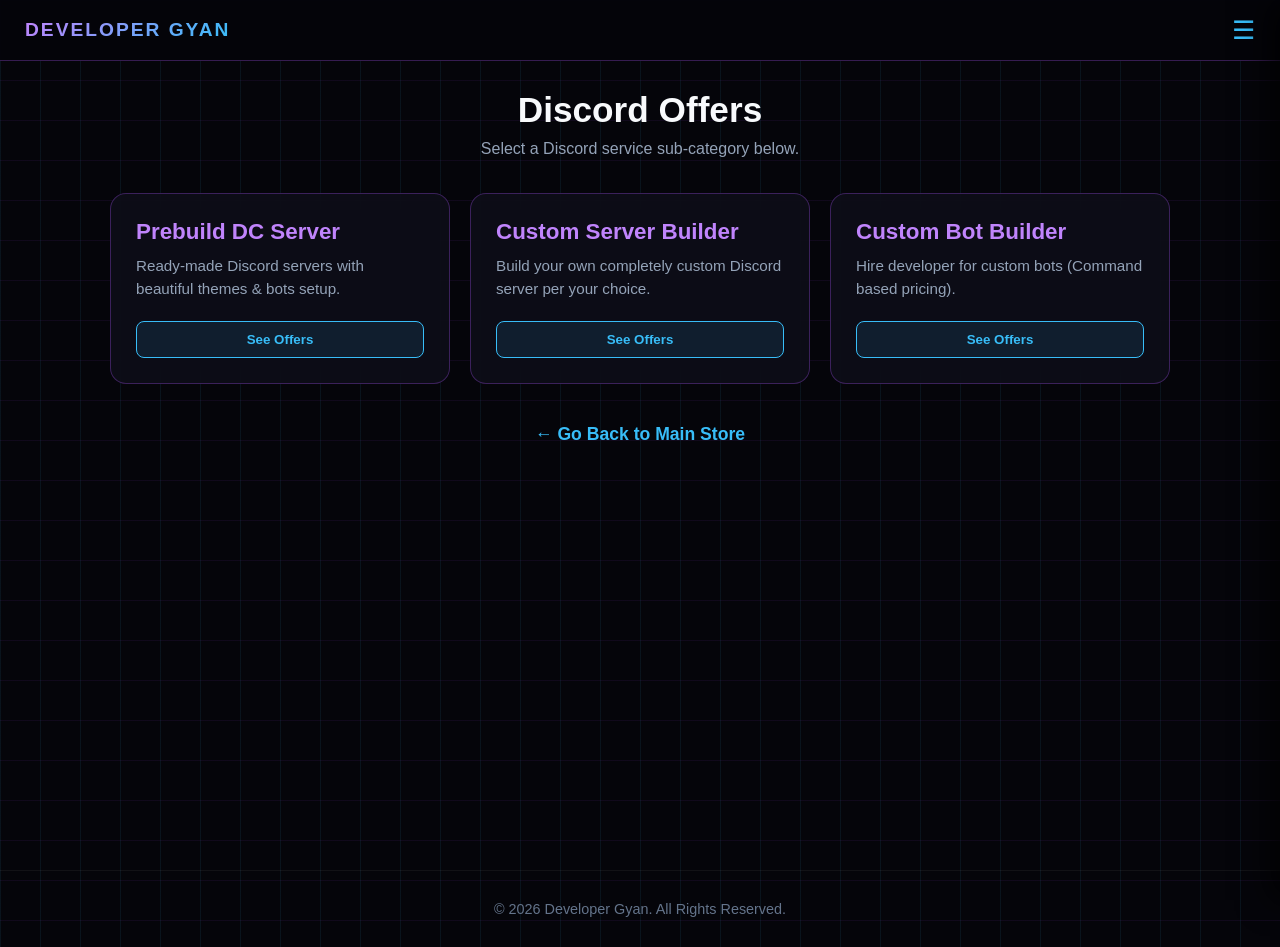
<file: discord.html>
<!DOCTYPE html>
<html lang="hi">
<head>
    <meta charset="UTF-8">
    <meta name="viewport" content="width=device-width, initial-scale=1.0">
    <title>Developer Gyan - Discord Services</title>
    <style>
        * { margin: 0; padding: 0; box-sizing: border-box; font-family: 'Segoe UI', Tahoma, Geneva, Verdana, sans-serif; user-select: none; }
        body { background-color: #05050a; color: #ffffff; background-image: linear-gradient(rgba(147, 51, 234, 0.08) 1px, transparent 1px), linear-gradient(90deg, rgba(56, 189, 248, 0.08) 1px, transparent 1px); background-size: 40px 40px; overflow-x: hidden; }
        header { position: fixed; top: 0; left: 0; width: 100%; display: flex; justify-content: space-between; align-items: center; padding: 15px 25px; background: rgba(5, 5, 10, 0.95); backdrop-filter: blur(12px); border-bottom: 1px solid rgba(168, 85, 247, 0.3); z-index: 1000; }
        .logo { font-size: 1.2rem; font-weight: 800; background: linear-gradient(135deg, #c084fc, #38bdf8); -webkit-background-clip: text; -webkit-text-fill-color: transparent; letter-spacing: 2px; text-transform: uppercase; }
        .menu-btn { font-size: 1.6rem; cursor: pointer; color: #38bdf8; background: none; border: none; transition: transform 0.1s ease; }
        .menu-btn:active { transform: scale(0.9); }
        .sidebar { position: fixed; top: 0; right: -280px; width: 280px; height: 100%; background: #0d0d1a; border-left: 1px solid rgba(168, 85, 247, 0.4); box-shadow: -10px 0 30px rgba(0,0,0,0.8); transition: right 0.2s ease; z-index: 1100; padding: 60px 20px 20px 20px; }
        .sidebar.active { right: 0; }
        .sidebar h3 { color: #c084fc; margin-bottom: 20px; font-size: 1.2rem; border-bottom: 1px solid rgba(255,255,255,0.1); padding-bottom: 10px; }
        .sidebar ul { list-style: none; }
        .sidebar ul li { margin: 15px 0; }
        .sidebar ul li a { color: #d1d5db; text-decoration: none; font-size: 1rem; transition: color 0.1s ease; display: block; }
        .sidebar ul li a:hover { color: #38bdf8; padding-left: 8px; }
        .close-sidebar { position: absolute; top: 20px; right: 20px; font-size: 1.5rem; cursor: pointer; color: #fff; background: none; border: none; }
        .container { padding-top: 90px; max-width: 1100px; margin: 0 auto; min-height: 90vh; padding-bottom: 50px; }
        .view { display: none !important; }
        .view.active { display: block !important; animation: fastFade 0.2s ease-in-out; }
        @keyframes fastFade { from { opacity: 0; transform: translateY(5px); } to { opacity: 1; transform: translateY(0); } }
        .btn { background: linear-gradient(135deg, #9333ea, #38bdf8); color: white; border: none; padding: 14px 35px; font-size: 1.1rem; font-weight: bold; border-radius: 30px; cursor: pointer; box-shadow: 0 0 15px rgba(147, 51, 234, 0.4); transition: transform 0.1s ease; text-decoration: none; display: inline-block; }
        .btn:hover { filter: brightness(1.15); box-shadow: 0 0 25px rgba(56, 189, 248, 0.6); }
        .btn:active { transform: scale(0.95); }
        .section-title { text-align: center; font-size: 2.2rem; margin-bottom: 10px; font-weight: bold; color: #f8fafc; }
        .section-subtitle { text-align: center; color: #94a3b8; margin-bottom: 35px; }
        .grid-container { display: grid; grid-template-columns: repeat(auto-fit, minmax(300px, 1fr)); gap: 20px; padding: 0 20px;}
        .card { background: rgba(15, 15, 25, 0.85); border: 1px solid rgba(168, 85, 247, 0.3); border-radius: 16px; padding: 25px; backdrop-filter: blur(10px); transition: transform 0.15s ease; display: flex; flex-direction: column; justify-content: space-between; }
        .card:hover { transform: translateY(-4px); border-color: #38bdf8; }
        .card h3 { font-size: 1.4rem; margin-bottom: 10px; color: #c084fc; }
        .card p { color: #94a3b8; font-size: 0.95rem; line-height: 1.5; margin-bottom: 20px; }
        .card-btn { background: rgba(56, 189, 248, 0.1); border: 1px solid #38bdf8; color: #38bdf8; padding: 10px 20px; border-radius: 8px; cursor: pointer; font-weight: bold; text-align: center; text-decoration: none; display: block;}
        .card-btn:hover { background: #38bdf8; color: #05050a; }
        .sub-header { margin-bottom: 30px; padding: 0 20px;}
        .back-link { color: #38bdf8; text-decoration: none; font-weight: bold; display: inline-block; margin-bottom: 15px; }
        .item-list { display: flex; flex-direction: column; gap: 15px; margin-bottom: 20px; padding: 0 20px;}
        .item-row { background: rgba(15, 15, 25, 0.9); border: 1px solid rgba(168, 85, 247, 0.25); padding: 20px; border-radius: 12px; display: flex; justify-content: space-between; align-items: center; flex-wrap: wrap; gap: 15px; }
        .item-details h4 { font-size: 1.2rem; margin-bottom: 5px; color: #f8fafc; }
        .item-details span { color: #94a3b8; font-size: 0.9rem; }
        .badge { padding: 4px 12px; border-radius: 20px; font-size: 0.75rem; font-weight: bold; text-transform: uppercase; }
        .badge.active { background: rgba(5, 150, 105, 0.2); color: #34d399; border: 1px solid #059669; }
        .badge.stock { background: rgba(37, 99, 235, 0.2); color: #60a5fa; border: 1px solid #2563eb; }
        .badge.nostock { background: rgba(220, 38, 38, 0.2); color: #f87171; border: 1px solid #dc2626; }
        .badge.soon { background: rgba(217, 119, 6, 0.2); color: #fbbf24; border: 1px solid #d97706; }
        .price-tag { font-size: 1.4rem; color: #38bdf8; font-weight: bold; }
        .notice-box { background: rgba(56, 189, 248, 0.05); border: 1px dashed rgba(56, 189, 248, 0.4); padding: 15px 20px; border-radius: 12px; margin: 25px 20px 0 20px; color: #94a3b8; font-size: 0.95rem; }
        .notice-box strong { color: #38bdf8; }
        .footer { text-align: center; padding: 30px; color: #64748b; font-size: 0.9rem; border-top: 1px solid rgba(255, 255, 255, 0.05); margin-top: 60px; }
        
        /* Admin Panel */
        .admin-login, .admin-dashboard { max-width: 800px; margin: 20px auto; background: rgba(15, 15, 25, 0.95); border: 1px solid rgba(168, 85, 247, 0.4); padding: 25px; border-radius: 16px; }
        .admin-login input, .admin-form-group input, .admin-form-group select { width: 100%; padding: 12px; margin: 10px 0; background: #05050a; border: 1px solid rgba(168, 85, 247, 0.4); border-radius: 8px; color: #fff; outline: none; }
        .admin-table { width: 100%; border-collapse: collapse; margin-top: 20px; font-size: 0.9rem; }
        .admin-table th, .admin-table td { border: 1px solid rgba(168, 85, 247, 0.2); padding: 10px; text-align: left; }
        .admin-table th { background: rgba(168, 85, 247, 0.2); color: #c084fc; }
    </style>
</head>
<body>

    <header>
        <div class="logo">Developer Gyan</div>
        <button class="menu-btn" onclick="toggleSidebar()">☰</button>
    </header>

    <div class="sidebar" id="sidebar">
        <button class="close-sidebar" onclick="toggleSidebar()">✕</button>
        <h3>Quick Navigation</h3>
        <ul>
            <li><a href="index.html">🏠 Back to Main Store</a></li>
            <li><a href="#" onclick="switchView('store-view'); toggleSidebar();">Discord Categories</a></li>
            <li><a href="#" onclick="switchView('admin-view'); toggleSidebar();">🔒 Admin Panel</a></li>
        </ul>
    </div>

    <div class="container">

        <div id="store-view" class="view active">
            <h2 class="section-title">Discord Offers</h2>
            <p class="section-subtitle">Select a Discord service sub-category below.</p>
            
            <div class="grid-container">
                <div class="card">
                    <div>
                        <h3>Prebuild DC Server</h3>
                        <p>Ready-made Discord servers with beautiful themes & bots setup.</p>
                    </div>
                    <button class="card-btn" onclick="loadCategoryData('prebuild')">See Offers</button>
                </div>
                <div class="card">
                    <div>
                        <h3>Custom Server Builder</h3>
                        <p>Build your own completely custom Discord server per your choice.</p>
                    </div>
                    <button class="card-btn" onclick="loadCategoryData('custom_server')">See Offers</button>
                </div>
                <div class="card">
                    <div>
                        <h3>Custom Bot Builder</h3>
                        <p>Hire developer for custom bots (Command based pricing).</p>
                    </div>
                    <button class="card-btn" onclick="loadCategoryData('custom_bot')">See Offers</button>
                </div>
            </div>
            
            <div style="text-align:center; margin-top: 40px;">
                <a href="index.html" class="back-link" style="font-size: 1.1rem;">← Go Back to Main Store</a>
            </div>
        </div>

        <div id="category-view" class="view">
            <div class="sub-header">
                <a href="#" class="back-link" onclick="switchView('store-view')">← Back to Discord Folders</a>
                <h2 class="section-title" id="cat-title" style="text-align: left;">Category Offers</h2>
                <p style="color: #94a3b8;" id="cat-desc">Browse available items and check pricing below.</p>
            </div>

            <div class="item-list" id="dynamic-item-list"></div>

            <div class="notice-box">
                <p><strong>Terms & Conditions:</strong> Need 100% advance first.</p>
                <p><strong>Payment Method:</strong> Only UPI payment available right now.</p>
                <p id="bot-notice" style="display:none; color:#fbbf24; margin-top:10px;"><strong>Note:</strong> All offers need Monthly fee for bot running (Pricing does not include monthly fee). You can only take max 40 commands offer currently.</p>
            </div>
        </div>

        <div id="admin-view" class="view">
            <div class="sub-header">
                <a href="#" class="back-link" onclick="switchView('store-view')">← Back to Folders</a>
                <h2 class="section-title" style="text-align: left;">🔒 Discord Admin Panel</h2>
            </div>

            <div id="admin-login-box" class="admin-login">
                <h3>Admin Authentication</h3>
                <input type="password" id="admin-pass" placeholder="Enter password...">
                <button class="btn" style="width: 100%;" onclick="checkAdminLogin()">Login</button>
            </div>

            <div id="admin-dashboard-box" class="admin-dashboard" style="display: none;">
                <div style="display: flex; justify-content: space-between; align-items: center; margin-bottom: 20px;">
                    <h3 style="color: #c084fc;">Manage Discord Items</h3>
                    <button class="card-btn" onclick="logoutAdmin()" style="padding: 5px 10px;">Logout</button>
                </div>
                
                <div style="overflow-x: auto;">
                    <table class="admin-table">
                        <thead>
                            <tr>
                                <th>Category</th>
                                <th>Item Name</th>
                                <th>Status</th>
                            </tr>
                        </thead>
                        <tbody id="admin-items-table-body"></tbody>
                    </table>
                </div>
            </div>
        </div>

    </div>

    <div class="footer">© 2026 Developer Gyan. All Rights Reserved.</div>

    <script>
        const defaultDiscordData = {
            prebuild: {
                title: "Prebuild DC Server",
                desc: "Ready-made servers. Fast delivery.",
                items: [
                    { id: 1, name: "Only Theme", desc: "Prebuild server with beautiful theme setup.", price: "₹50", status: "Active" },
                    { id: 2, name: "Theme + Bots Setup", desc: "Theme + complete bots configured and setup.", price: "₹140", status: "Active" }
                ]
            },
            custom_server: {
                title: "Custom Server Builder",
                desc: "Build a brand new server customized for you.",
                items: [
                    { id: 3, name: "Custom Theme Only", desc: "Custom server with your requested theme design.", price: "₹65", status: "Active" },
                    { id: 4, name: "Custom Theme + Bots Setup", desc: "Custom theme + your choice of bots + complete setup.", price: "₹170", status: "Active" }
                ]
            },
            custom_bot: {
                title: "Custom Bot Builder",
                desc: "Hire expert developer to code custom commands.",
                isBot: true,
                items: [
                    { id: 5, name: "Bot 10 Commands", desc: "Custom bot coded with up to 10 commands.", price: "₹80", status: "Active" },
                    { id: 6, name: "Bot 20 Commands", desc: "Custom bot coded with up to 20 commands.", price: "₹150", status: "Active" },
                    { id: 7, name: "Bot 30 Commands", desc: "Custom bot coded with up to 30 commands.", price: "₹230", status: "Active" },
                    { id: 8, name: "Bot 40 Commands", desc: "Custom bot coded with up to 40 commands.", price: "₹290", status: "Active" },
                    { id: 9, name: "Bot 40+ Commands", desc: "Need more? Take ₹100 extra per 10 commands.", price: "Custom", status: "Active" },
                    { id: 10, name: "50+ Commands Offer", desc: "If you take 50+ commands, you will get free own dashboard.", price: "TBD", status: "Coming Soon" }
                ]
            }
        };

        let discordData = JSON.parse(localStorage.getItem('devGyanDiscordData')) || defaultDiscordData;

        function saveDiscordData() { localStorage.setItem('devGyanDiscordData', JSON.stringify(discordData)); }

        function toggleSidebar() { document.getElementById('sidebar').classList.toggle('active'); }

        function switchView(viewId) {
            document.querySelectorAll('.view').forEach(v => v.classList.remove('active'));
            document.getElementById(viewId).classList.add('active');
            window.scrollTo(0, 0);
        }

        function loadCategoryData(catKey) {
            const cat = discordData[catKey];
            document.getElementById('cat-title').innerText = cat.title;
            document.getElementById('cat-desc').innerText = cat.desc;
            
            // Show Bot Notice only for Custom Bot
            document.getElementById('bot-notice').style.display = cat.isBot ? 'block' : 'none';

            const listContainer = document.getElementById('dynamic-item-list');
            listContainer.innerHTML = '';

            cat.items.forEach(item => {
                let badgeClass = 'nostock';
                if(item.status === 'Active') badgeClass = 'active';
                else if(item.status === 'New Stock Available') badgeClass = 'stock';
                else if(item.status === 'Coming Soon') badgeClass = 'soon';

                const row = document.createElement('div');
                row.className = 'item-row';
                row.innerHTML = `
                    <div class="item-details">
                        <h4>${item.name}</h4>
                        <span>${item.desc}</span><br><span class="badge ${badgeClass}" style="margin-top: 8px; display: inline-block;">${item.status}</span>
                    </div>
                    <div>
                        <div class="price-tag">${item.price}</div>
                        <a href="https://discord.gg/qHfvn2ntqx" target="_blank" class="btn" style="padding: 6px 15px; font-size: 0.85rem; margin-top: 8px;">Join DC Server</a>
                    </div>
                `;
                listContainer.appendChild(row);
            });
            switchView('category-view');
        }

        function checkAdminLogin() {
            if(document.getElementById('admin-pass').value === '123gyan@') {
                document.getElementById('admin-login-box').style.display = 'none';
                document.getElementById('admin-dashboard-box').style.display = 'block';
                renderAdminTable();
            } else { alert('Wrong Password!'); }
        }

        function logoutAdmin() {
            document.getElementById('admin-pass').value = '';
            document.getElementById('admin-dashboard-box').style.display = 'none';
            document.getElementById('admin-login-box').style.display = 'block';
        }

        function renderAdminTable() {
            const tbody = document.getElementById('admin-items-table-body');
            tbody.innerHTML = '';
            for (const catKey in discordData) {
                discordData[catKey].items.forEach((item, index) => {
                    const tr = document.createElement('tr');
                    tr.innerHTML = `
                        <td>${discordData[catKey].title}</td>
                        <td><strong>${item.name}</strong></td>
                        <td>
                            <select onchange="updateItemStatus('${catKey}', ${index}, this.value)">
                                <option ${item.status === 'Active' ? 'selected' : ''}>Active</option>
                                <option ${item.status === 'Out of Stock' ? 'selected' : ''}>Out of Stock</option>
                                <option ${item.status === 'Coming Soon' ? 'selected' : ''}>Coming Soon</option>
                            </select>
                        </td>
                    `;
                    tbody.appendChild(tr);
                });
            }
        }

        function updateItemStatus(catKey, itemIndex, newStatus) {
            discordData[catKey].items[itemIndex].status = newStatus;
            saveDiscordData();
        }
    </script>
</body>
</html>
</file>
